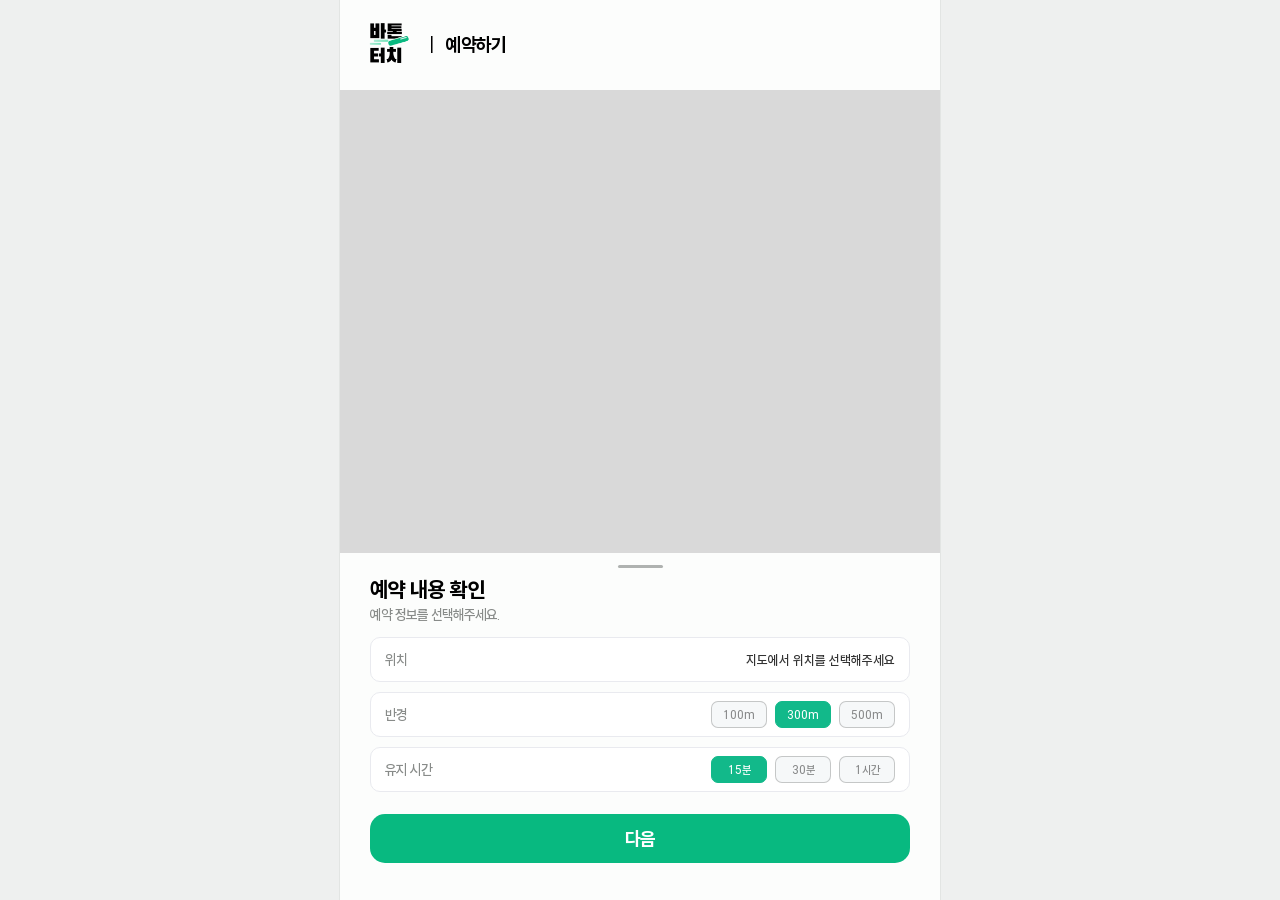
<file: frontend/reservation_confirm.html>
<!doctype html>
<html lang="ko">

<head>
  <meta charset="utf-8">

  <meta
    name="viewport"
    content="width=device-width, initial-scale=1, viewport-fit=cover"
  >

  <title>바톤터치 - 예약하기</title>

  <link rel="stylesheet" href="reservation_flow.css">

  <!-- 카카오 지도 -->
  <script
    src="//dapi.kakao.com/v2/maps/sdk.js?appkey=af218617e0c33cd4ec2576f87ba3288f&libraries=services"
  ></script>
</head>


<body data-page="confirm">

<main class="app reservation-confirm-page">

  <!-- 상단 -->
  <header>

    <a class="brand" href="main.html" aria-label="메인 화면으로 이동">
  <img
    src="img/logo.png"
    alt="바톤터치"
  >
</a>

    <span class="divider">|</span>

    <h1>예약하기</h1>

  </header>


  <!-- 지도 -->
  <section
    id="reservation-map"
    class="reservation-map"
    aria-label="예약 위치 선택 지도"
  ></section>


  <!-- 예약 설정 -->
  <section class="reservation-sheet">

    <div class="handle"></div>

    <h2>예약 내용 확인</h2>

    <p class="reservation-guide">
      예약 정보를 선택해주세요.
    </p>


    <!-- 선택 위치 -->
    <div class="reservation-option-row">

      <span class="option-label">
        위치
      </span>

      <span
        id="selected-address"
        class="option-value address"
      >
        지도에서 위치를 선택해주세요
      </span>

    </div>


    <!-- 반경 -->
    <div class="reservation-option-row">

      <span class="option-label">
        반경
      </span>

      <div
        class="option-buttons"
        id="radius-options"
      >

        <button
          type="button"
          class="option-button"
          data-radius="100"
        >
          100m
        </button>

        <button
          type="button"
          class="option-button selected"
          data-radius="300"
        >
          300m
        </button>

        <button
          type="button"
          class="option-button"
          data-radius="500"
        >
          500m
        </button>

      </div>

    </div>


    <!-- 유지시간 -->
    <div class="reservation-option-row">

      <span class="option-label">
        유지 시간
      </span>

      <div
        class="option-buttons"
        id="duration-options"
      >

        <button
          type="button"
          class="option-button selected"
          data-duration="15"
        >
          15분
        </button>

        <button
          type="button"
          class="option-button"
          data-duration="30"
        >
          30분
        </button>

        <button
          type="button"
          class="option-button"
          data-duration="60"
        >
          1시간
        </button>

      </div>

    </div>


    <!-- 다음 -->
    <button
      type="button"
      class="reservation-next-button"
      id="reservation-next"
    >
      다음
    </button>

  </section>

</main>


<script src="reservation_map.js"></script>

</body>
</html>
</file>
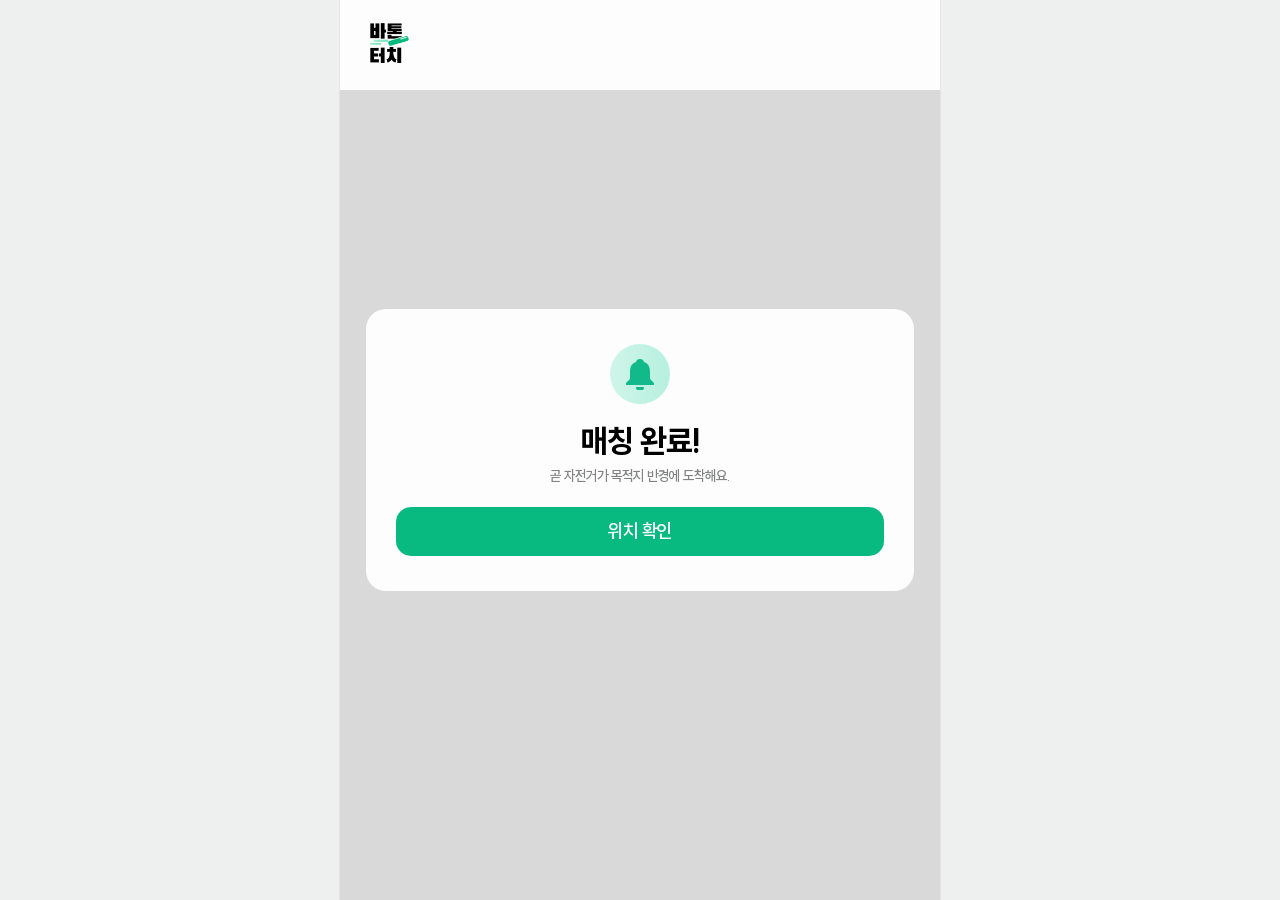
<file: frontend/reservation_matched.html>
<!doctype html>
<html lang="ko">

<head>
  <meta charset="utf-8">

  <meta
    name="viewport"
    content="width=device-width, initial-scale=1, viewport-fit=cover"
  >

  <title>매칭 완료 | 바톤터치</title>

  <link
    rel="stylesheet"
    href="reservation_flow.css"
  >

  <script
    src="reservation_flow.js"
    defer
  ></script>
</head>


<body data-page="matched">

  <div class="app">

    <header class="header">

      <a
        class="brand"
        href="main.html"
        aria-label="바톤터치 홈"
      >
        <img
          src="img/logo.png"
          width="70"
          height="70"
          alt="바톤터치"
        >
      </a>

    </header>


    <main class="overlay-screen matched-screen">

      <section
        class="modal matched"
        id="matched-panel"
        aria-labelledby="matched-title"
      >

        <span class="badge">

          <svg
            class="icon icon-bell"
            viewBox="0 0 32 32"
            fill="none"
            stroke="currentColor"
            stroke-width="2"
            stroke-linecap="round"
            stroke-linejoin="round"
            aria-hidden="true"
          >
            <path
              fill="currentColor"
              stroke="none"
              d="M16 1a4 4 0 0 0-4 3C7 6 6 9 6 15v6l-4 4v2h28v-2l-4-4v-6c0-6-1-9-6-11a4 4 0 0 0-4-3Zm-4 28a4 4 0 0 0 8 0Z"
            />
          </svg>

        </span>


        <h2 id="matched-title">
          매칭 완료!
        </h2>


        <p
          class="subtitle"
          id="matched-message"
        >
          곧 자전거가 목적지 반경에 도착해요.
        </p>


        <button
          class="primary"
          id="view-location"
          type="button"
        >
          위치 확인
        </button>

      </section>


      <section
        class="location-preview"
        id="location-preview"
        hidden
      >

        <h2>
          자전거 위치
        </h2>

        <p>
          매칭된 자전거가 반납 구역으로 이동 중입니다.
        </p>

        <button
          class="primary"
          id="close-location"
          type="button"
        >
          돌아가기
        </button>

      </section>

    </main>

  </div>


  <p
    class="toast"
    id="status"
    role="status"
    hidden
  ></p>

</body>

</html>
</file>
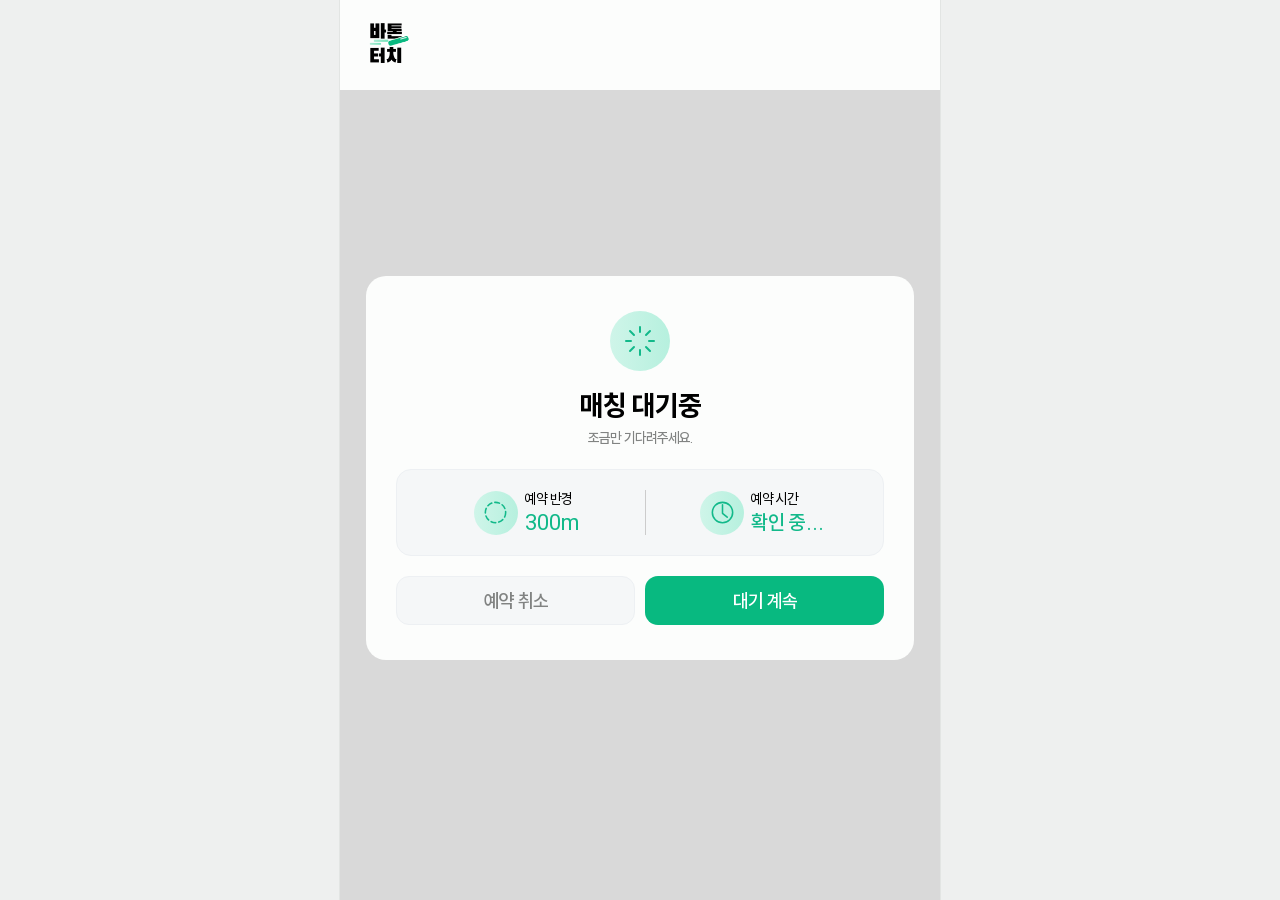
<file: frontend/reservation_waiting.html>
<!doctype html>
<html lang="ko">

<head>
  <meta charset="utf-8">

  <meta
    name="viewport"
    content="width=device-width, initial-scale=1, viewport-fit=cover"
  >

  <title>매칭 대기중 | 바톤터치</title>

  <link
    rel="stylesheet"
    href="reservation_flow.css"
  >

  <script
    src="reservation_flow.js"
    defer
  ></script>
</head>


<body data-page="waiting">

  <div class="app">

    <header class="header">

      <a
        class="brand"
        href="main.html"
        aria-label="바톤터치 홈"
      >
        <img
          src="img/logo.png"
          width="70"
          height="70"
          alt="바톤터치"
        >
      </a>

    </header>


    <main class="overlay-screen">

      <section
        class="modal waiting"
        id="reservation-status-panel"
        aria-labelledby="waiting-title"
      >

        <span class="badge">

          <svg
            class="icon icon-spinner"
            viewBox="0 0 32 32"
            fill="none"
            stroke="currentColor"
            stroke-width="2"
            stroke-linecap="round"
            stroke-linejoin="round"
            aria-hidden="true"
          >
            <path
              d="M16 2v5m0 18v5M2 16h5m18 0h5M6 6l4 4m12 12 4 4M6 26l4-4M22 10l4-4"
            />
          </svg>

        </span>


        <h2 id="waiting-title">
          매칭 대기중
        </h2>


        <p class="subtitle">
          조금만 기다려주세요.
        </p>


        <div class="waiting-stats">

          <div>

            <span class="badge">

              <svg
                class="icon icon-radius"
                viewBox="0 0 32 32"
                fill="none"
                stroke="currentColor"
                stroke-width="2"
                stroke-linecap="round"
                stroke-linejoin="round"
                aria-hidden="true"
              >
                <circle
                  cx="16"
                  cy="16"
                  r="13"
                  stroke-dasharray="6 4"
                />
              </svg>

            </span>

            <p>
              예약 반경

              <strong data-field="radius">
                확인 중...
              </strong>
            </p>

          </div>


          <div>

            <span class="badge">

              <svg
                class="icon icon-clock"
                viewBox="0 0 32 32"
                fill="none"
                stroke="currentColor"
                stroke-width="2"
                stroke-linecap="round"
                stroke-linejoin="round"
                aria-hidden="true"
              >
                <circle
                  cx="16"
                  cy="16"
                  r="13"
                />

                <path
                  d="M16 6v11l6 5"
                />
              </svg>

            </span>

            <p>
              예약 시간

              <strong id="reservation-time">
                확인 중...
              </strong>
            </p>

          </div>

        </div>


        <div class="actions">

          <a
            class="secondary"
            id="cancel-link"
            href="reservation_confirm.html"
          >
            예약 취소
          </a>


          <button
            class="primary"
            id="continue-waiting"
            type="button"
          >
            대기 계속
          </button>

        </div>

      </section>

    </main>

  </div>


  <p
    class="toast"
    id="status"
    role="status"
    hidden
  ></p>

</body>

</html>
</file>
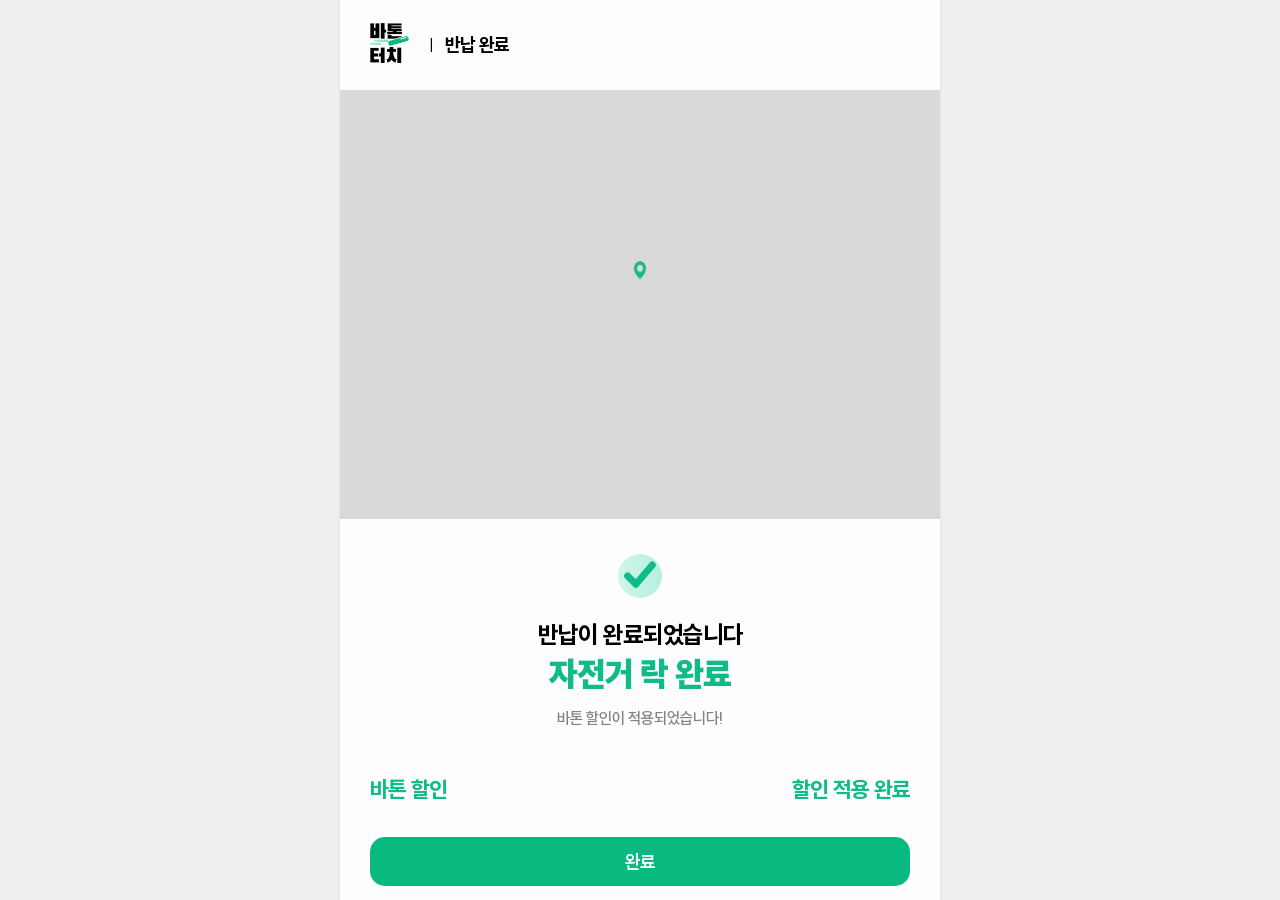
<file: frontend/return_complete.html>
<!doctype html>
<html lang="ko">

<head>
  <meta charset="utf-8">

  <meta
    name="viewport"
    content="width=device-width, initial-scale=1, viewport-fit=cover"
  >

  <title>반납 완료 | 바톤터치</title>

  <link
    rel="stylesheet"
    href="return_flow.css"
  >

  <script
    src="return_flow.js"
    defer
  ></script>
</head>


<body data-page="complete">

  <div class="app">

    <header class="header">

      <a
        class="brand"
        href="main.html"
        aria-label="바톤터치 홈"
      >
        <img
          src="img/logo.png"
          alt="바톤터치"
        >
      </a>

      <span
        class="header-divider"
        aria-hidden="true"
      >
        |
      </span>

      <h1>
        반납 완료
      </h1>

    </header>


    <main class="screen">

      <div
        class="map"
        role="img"
        aria-label="반납 완료 영역"
      >

        <img
          class="map-pin"
          src="img/location pick.png"
          alt=""
        >

      </div>


      <section class="sheet completion">

        <span class="badge badge-large">

          <svg
            class="check-icon"
            viewBox="0 0 32 32"
            fill="none"
            aria-hidden="true"
          >
            <path
              d="M7 16L13 22L25 8"
              stroke="currentColor"
              stroke-width="5"
              stroke-linecap="round"
              stroke-linejoin="round"
            />
          </svg>

        </span>


        <h2>
          반납이 완료되었습니다

          <strong>
            자전거 락 완료
          </strong>
        </h2>


        <p class="subtitle">
          바톤 할인이 적용되었습니다!
        </p>


        <div class="discount">

          <strong>
            바톤 할인
          </strong>

          <strong id="discount-amount">
            확인 중...
          </strong>

        </div>


        <a
          class="primary"
          href="main.html"
        >
          완료
        </a>

      </section>

    </main>

  </div>

</body>

</html>
</file>
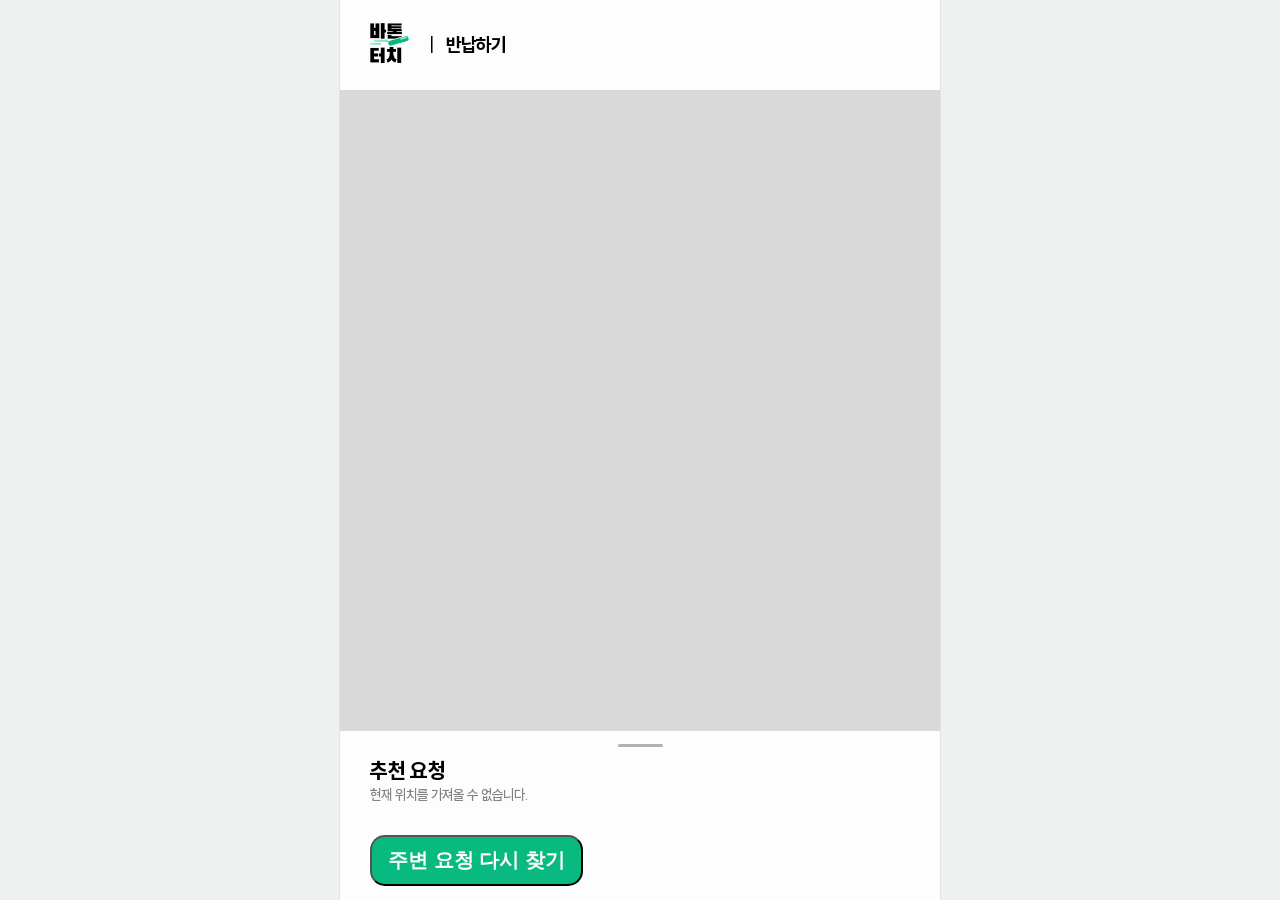
<file: frontend/return_confirm.html>
<!doctype html>
<html lang="ko">
  <head>
    <meta charset="utf-8">
    <meta
      name="viewport"
      content="width=device-width, initial-scale=1, viewport-fit=cover"
    >
    <title>반납하기 | 바톤터치</title>

    <link rel="stylesheet" href="return_flow.css">
    <script src="return_flow.js" defer></script>
  </head>

  <body data-page="confirm">
    <div class="app">
      <header>
        <a
          class="brand"
          href="main.html"
          aria-label="메인 화면으로 이동"
        >
          <img
            src="img/logo.png"
            alt="바톤터치"
            width="70"
            height="70"
          >
        </a>

        <span class="divider" aria-hidden="true">|</span>
        <h1>반납하기</h1>
      </header>

      <main class="confirm-screen">
        <section
          class="confirmation"
          aria-labelledby="confirm-title"
        >
          <span class="badge large">
            <svg
              class="icon"
              viewBox="0 0 32 32"
              fill="none"
              stroke="currentColor"
              stroke-width="2"
              stroke-linecap="round"
              stroke-linejoin="round"
              aria-hidden="true"
            >
              <path d="m7 16 6 6L25 8" stroke-width="5" />
            </svg>
          </span>

          <h2 id="confirm-title">이 요청으로 반납할까요?</h2>
          <p class="subtitle">
            아래 정보를 확인하고 진행해주세요.
          </p>

          <dl class="details">
            <div>
              <dt>
                <svg
                  class="icon"
                  viewBox="0 0 32 32"
                  fill="none"
                  stroke="currentColor"
                  stroke-width="2"
                  stroke-linecap="round"
                  stroke-linejoin="round"
                  aria-hidden="true"
                >
                  <path d="M4 4h10l15 15-10 10L4 14Z" />
                  <circle cx="10" cy="10" r="2" />
                </svg>

                추가 할인
              </dt>

              <dd data-value="reward"></dd>
            </div>

            <div>
              <dt>
                <svg
                  class="icon"
                  viewBox="0 0 32 32"
                  fill="none"
                  stroke="currentColor"
                  stroke-width="2"
                  stroke-linecap="round"
                  stroke-linejoin="round"
                  aria-hidden="true"
                >
                  <circle
                    cx="16"
                    cy="16"
                    r="13"
                    stroke-dasharray="6 4"
                  />
                </svg>

                반경
              </dt>

              <dd data-value="radius"></dd>
            </div>

            <div>
              <dt>
                <svg
                  class="icon"
                  viewBox="0 0 32 32"
                  fill="none"
                  stroke="currentColor"
                  stroke-width="2"
                  stroke-linecap="round"
                  stroke-linejoin="round"
                  aria-hidden="true"
                >
                  <circle cx="16" cy="16" r="13" />
                  <path d="M16 7v10l6 6" />
                </svg>

                예상 추가 시간
              </dt>

              <dd data-value="time"></dd>
            </div>
          </dl>

          <div class="actions">
            <a class="secondary" href="return_recommend.html">
              취소
            </a>

            <button
              class="primary"
              id="confirm-link"
              type="button"
            >
              확인
            </button>
          </div>
        </section>
      </main>
    </div>
  </body>
</html>
</file>
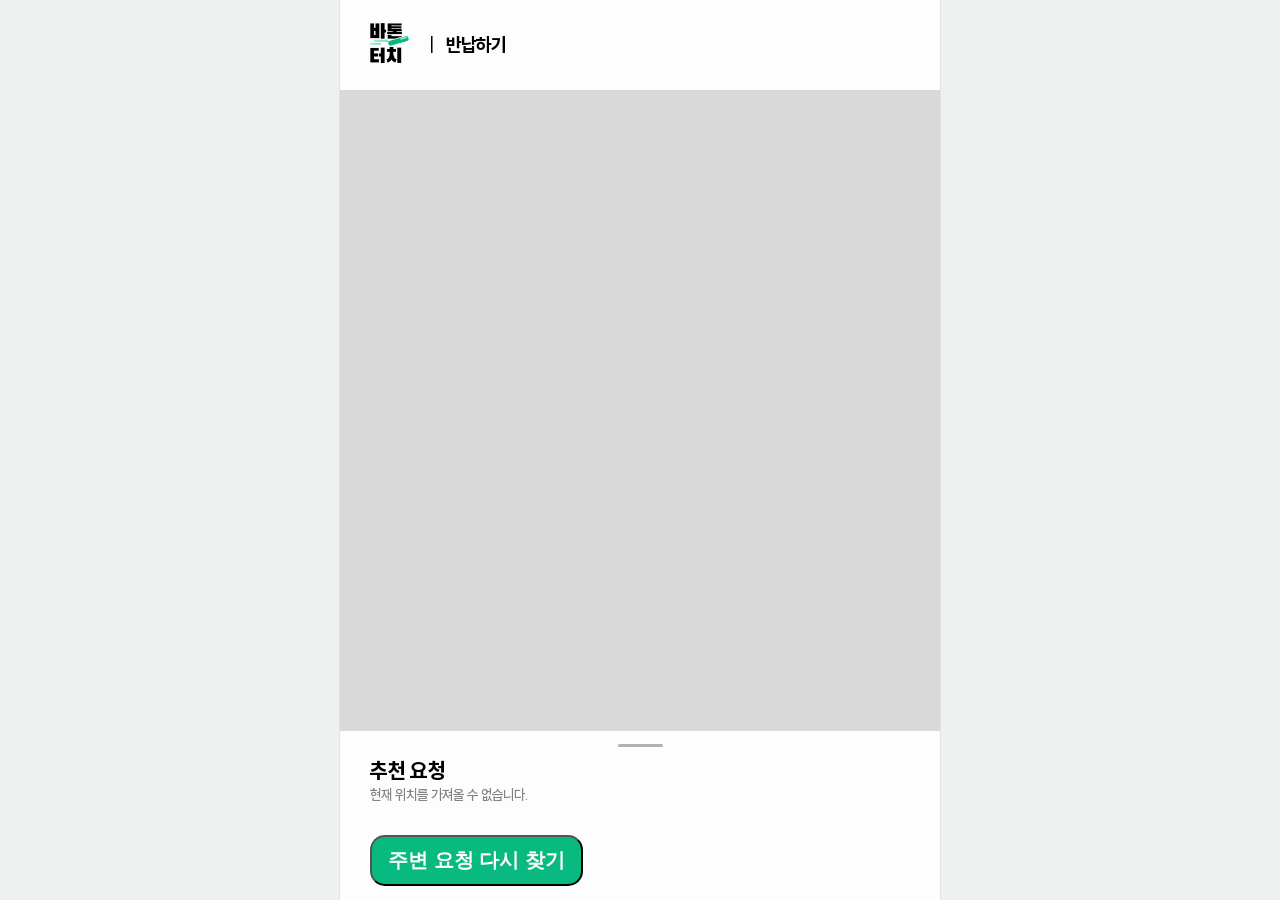
<file: frontend/return_recommend.html>
<!doctype html>
<html lang="ko">

<head>
  <meta charset="utf-8">

  <meta
    name="viewport"
    content="width=device-width, initial-scale=1, viewport-fit=cover"
  >

  <title>
    반납하기 | 바톤터치
  </title>

  <link
    rel="stylesheet"
    href="return_flow.css"
  >

  <!-- 카카오 지도 -->
  <script
    src="//dapi.kakao.com/v2/maps/sdk.js?appkey=af218617e0c33cd4ec2576f87ba3288f&libraries=services"
  ></script>

  <script
    src="return_flow.js"
    defer
  ></script>
</head>


<body data-page="recommend">

<div class="app">

  <header>

    <a
      class="brand"
      href="main.html"
      aria-label="바톤터치 홈"
    >
      <img
        src="img/logo.png"
        alt="바톤터치"
        width="70"
        height="70"
      >
    </a>

    <span
      class="divider"
      aria-hidden="true"
    >
      |
    </span>

    <h1>
      반납하기
    </h1>

  </header>


  <main
    class="screen recommend-screen"
  >

    <!-- 실제 지도 -->
    <div
      class="map"
      id="return-map"
      aria-label="현재 위치와 추천 반납 위치 지도"
    ></div>


    <section
      class="sheet recommendations"
    >

      <div
        class="handle"
        aria-hidden="true"
      ></div>


      <h2>
        추천 요청
      </h2>

      <p
        class="subtitle"
        id="recommend-status"
      >
        현재 위치를 확인하고 있어요.
      </p>


      <!-- JS가 실제 예약을 여기에 생성 -->
      <div
        class="choices"
        id="recommendation-list"
      >
      </div>


      <button
        class="primary"
        id="refresh-recommendations"
        type="button"
      >
        주변 요청 다시 찾기
      </button>

    </section>

  </main>

</div>

</body>

</html>
</file>
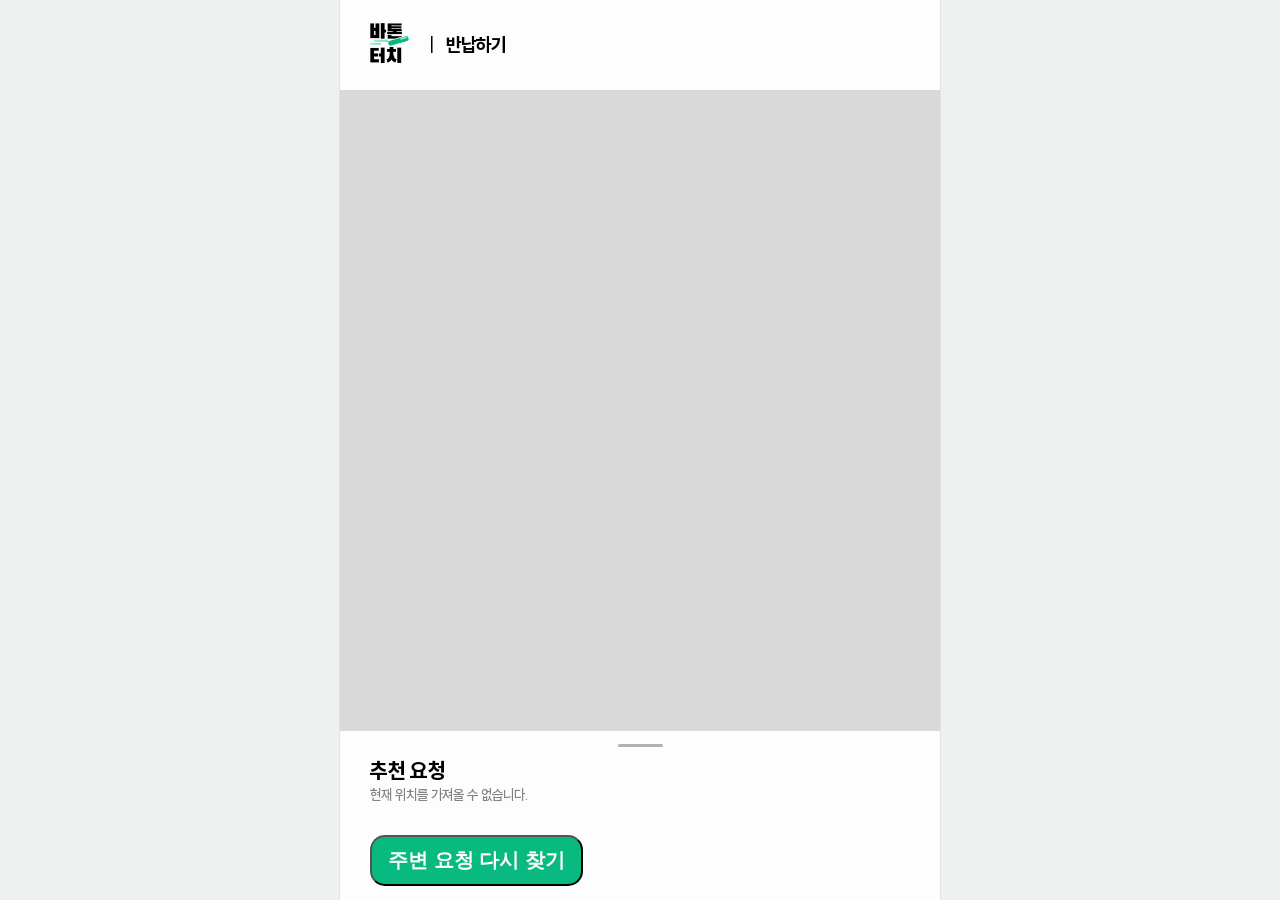
<file: frontend/return_route.html>
<!doctype html>
<html lang="ko">

<head>
  <meta charset="utf-8">

  <meta
    name="viewport"
    content="width=device-width, initial-scale=1, viewport-fit=cover"
  >

  <title>반납 경로 | 바톤터치</title>

  <link
    rel="stylesheet"
    href="return_flow.css"
  >

  <!-- 카카오 지도 SDK -->
  <script
    src="//dapi.kakao.com/v2/maps/sdk.js?appkey=af218617e0c33cd4ec2576f87ba3288f&libraries=services"
  ></script>

  <script
    src="return_flow.js"
    defer
  ></script>
</head>


<body data-page="route">

  <div class="app">

    <header>

      <a
        class="brand"
        href="main.html"
        aria-label="바톤터치 홈"
      >
        <img
          src="img/logo.png"
          alt="바톤터치"
          width="70"
          height="70"
        >
      </a>

      <span
        class="divider"
        aria-hidden="true"
      >
        |
      </span>

      <h1>
        반납 경로
      </h1>

    </header>


    <main class="screen route-screen">

      <!-- 실제 카카오 지도 -->
      <div
        class="map"
        id="route-map"
        aria-label="반납 경로 지도 표시 영역"
      ></div>


      <section
        class="sheet route-sheet"
        aria-label="반납 경로 안내"
      >

        <div
          class="handle"
          aria-hidden="true"
        ></div>


        <div class="route-stats">

          <!-- 반납 가능 영역까지 남은 거리 -->
          <div>

            <span class="badge">

              <svg
                class="icon"
                viewBox="0 0 32 32"
                fill="none"
                stroke="currentColor"
                stroke-width="2"
                stroke-linecap="round"
                stroke-linejoin="round"
                aria-hidden="true"
              >
                <circle
                  cx="16"
                  cy="16"
                  r="13"
                  stroke-dasharray="6 4"
                />
              </svg>

            </span>


            <p>

              반경까지

              <strong
                id="distance-to-boundary"
              >
                확인 중...
              </strong>

            </p>

          </div>


          <!-- 예상 이동 시간 -->
          <div>

            <span class="badge">

              <svg
                class="icon"
                viewBox="0 0 32 32"
                fill="none"
                stroke="currentColor"
                stroke-width="2"
                stroke-linecap="round"
                stroke-linejoin="round"
                aria-hidden="true"
              >
                <circle
                  cx="16"
                  cy="16"
                  r="13"
                />

                <path
                  d="M16 7v10l6 6"
                />
              </svg>

            </span>


            <p>

              예상 시간

              <strong
                id="route-time"
              >
                확인 중...
              </strong>

            </p>

          </div>

        </div>


        <!-- 현재 상태 안내 -->
        <p
          id="location-status"
          class="subtitle"
        >
          현재 위치를 확인하고 있어요.
        </p>


        <!-- 반납 버튼 -->
        <button
          class="primary"
          id="return-button"
          type="button"
          disabled
        >
          반납 구역에 도착하면 활성화됩니다
        </button>

      </section>

    </main>

  </div>

</body>

</html>
</file>
<file: frontend/reservation_flow.css>
@font-face {
  font-family: Freesentation;
  src: url("fonts/Freesentation-4Regular.ttf") format("truetype");
  font-weight: 400;
  font-display: swap;
}

@font-face {
  font-family: Freesentation;
  src: url("fonts/Freesentation-5Medium.ttf") format("truetype");
  font-weight: 500;
  font-display: swap;
}

@font-face {
  font-family: Freesentation;
  src: url("fonts/Freesentation-7Bold.ttf") format("truetype");
  font-weight: 700;
  font-display: swap;
}

:root {
  font-family: Freesentation, sans-serif;
  color: #000;
  background: #fcfdfc;
  --paper: #fcfdfc;
  --green: #12b98a;
  --button: #08b980;
  --muted: #888b89;
  --border: #e9eaef;
}

* {
  box-sizing: border-box;
}

body, h1, h2, p, dl, dd, fieldset {
  margin: 0;
}

button, input {
  font: inherit;
}

button, a, label {
  -webkit-tap-highlight-color: transparent;
}

button {
  cursor: pointer;
}

a {
  color: inherit;
  text-decoration: none;
}

button:focus-visible, a:focus-visible, input:focus-visible {
  outline: 3px solid #006d51;
  outline-offset: 3px;
}

[hidden] {
  display: none !important;
}

.app {
  width: 100%;
  max-width: 600px;
  min-height: 100svh;
  margin-inline: auto;
  display: flex;
  flex-direction: column;
}

.header {
  height: 90px;
  flex-shrink: 0;
  display: flex;
  align-items: center;
  padding: 0 20px;
  gap: 12px;
}

.brand {
  width: 58px;
  height: 70px;
  display: flex;
  align-items: center;
  justify-content: center;
  flex-shrink: 0;
}

.brand img {
  width: 70px;
  height: 70px;
  object-fit: contain;
}

.divider {
  font-size: 20px;
  margin-left: -1px;
}

h1 {
  font-size: 20px;
  line-height: 1.2;
  font-weight: 700;
}

.screen {
  flex: 1;
  min-height: calc(100svh - 90px);
  display: flex;
  flex-direction: column;
}

.map {
  flex: 1;
  min-height: 160px;
  background: #d9d9d9;
}

.sheet {
  padding: 13px 30px max(14px, env(safe-area-inset-bottom));
}

.handle {
  width: 45px;
  height: 3px;
  border-radius: 4px;
  background: #afb2b0;
  margin: 0 auto 10px;
}

.sheet h2 {
  font-size: 23px;
  line-height: 28px;
}

.subtitle {
  color: #818382;
  font-size: 15px;
  line-height: 1.2;
  font-weight: 500;
}

.sheet .subtitle {
  margin-top: 1px;
  margin-bottom: 14px;
}

.setting {
  min-height: 45px;
  border: 1px solid var(--border);
  border-radius: 10px;
  display: flex;
  align-items: center;
  gap: 10px;
  padding: 9px 15px;
  background: #fff;
  color: var(--muted);
  margin-bottom: 10px;
  min-width: 0;
}

.icon {
  width: 20px;
  height: 20px;
  flex-shrink: 0;
  color: #818382;
}

.location input {
  width: 100%;
  border: 0;
  background: transparent;
  color: #555;
  font-size: 16px;
  min-width: 0;
}

.location input::placeholder {
  color: var(--muted);
  opacity: 1;
}

.setting-label {
  display: flex;
  align-items: center;
  gap: 9px;
  font-size: 16px;
  white-space: nowrap;
}

.options {
  display: flex;
  flex: 1;
  justify-content: flex-end;
  gap: 9px;
}

.options label {
  position: relative;
  cursor: pointer;
}

.options input {
  position: absolute;
  opacity: 0;
  width: 100%;
  height: 100%;
  margin: 0;
}

.options span {
  display: flex;
  align-items: center;
  justify-content: center;
  min-width: 56px;
  min-height: 24px;
  border: 1px solid #ccc;
  border-radius: 8px;
  background: #f5f7f8;
  font-size: 14px;
  padding: 2px 8px;
}

.options input:checked + span {
  background: var(--green);
  color: #fff;
}

.options input:focus-visible + span {
  outline: 3px solid #006d51;
  outline-offset: 2px;
}

.primary, .secondary {
  display: flex;
  align-items: center;
  justify-content: center;
  min-height: 49px;
  border-radius: 15px;
  border: 0;
  font-size: 20px;
  font-weight: 500;
  padding: 10px;
  text-align: center;
}

.primary {
  background: var(--button);
  color: #fff;
}

.primary:hover {
  background: #069f6e;
}

.secondary {
  background: #f5f7f8;
  border: 1px solid #edf0f3;
  color: #818382;
}

.next {
  width: 100%;
  margin-top: 22px;
}

.payment {
  padding: 12px 30px 35px;
}

.back {
  display: inline-block;
  color: #818382;
  font-size: 16px;
  margin-left: 4px;
}

.payment-content {
  margin-top: 47px;
}

.panel {
  margin-inline: 21px;
  border: 1px solid #ccc;
  border-radius: 10px;
  background: #fff;
}

.summary {
  padding: 4px 17px;
}

.summary > div {
  min-height: 42px;
  display: flex;
  align-items: center;
  justify-content: space-between;
  gap: 10px;
}

.summary > div + div {
  border-top: 1px solid #b5b5b5;
}

.summary dt {
  display: flex;
  align-items: center;
  gap: 8px;
  color: var(--muted);
  font-size: 16px;
  white-space: nowrap;
}

.summary dd {
  color: var(--muted);
  font-size: 16px;
  text-align: right;
  overflow-wrap: anywhere;
}

.method {
  padding: 15px 14px;
  margin-top: 21px;
}

.panel-title {
  display: flex;
  align-items: center;
  justify-content: space-between;
  gap: 10px;
  padding-inline: 5px;
}

.panel-title h2 {
  font-size: 17px;
  line-height: 1.2;
}

.text-button {
  border: 0;
  background: transparent;
  padding: 0;
  color: var(--muted);
  font-size: 15px;
}

.payment-method {
  margin-top: 17px;
  min-height: 50px;
  border: 1px solid #ccc;
  border-radius: 10px;
  background: #f5f7f8;
  display: flex;
  align-items: center;
  gap: 15px;
  color: var(--muted);
  font-size: 17px;
  padding: 12px 19px;
}

.total {
  margin-top: 21px;
  padding: 14px;
}

.price {
  color: var(--green);
  font-size: 23px;
  font-weight: 500;
}

.consents {
  background: #f5f7f8;
  border: 1px solid #ccc;
  border-radius: 10px;
  padding: 10px 20px;
  margin-top: 14px;
  display: grid;
  gap: 6px;
}

.consent {
  display: flex;
  align-items: center;
  gap: 15px;
  color: var(--muted);
  font-size: 10px;
  line-height: 1.4;
  cursor: pointer;
}

.consent input {
  width: 17px;
  height: 17px;
  accent-color: var(--green);
  flex-shrink: 0;
  margin: 0;
}

.pay {
  width: 100%;
  margin-top: 26px;
}

.overlay-screen {
  flex: 1;
  min-height: calc(100svh - 90px);
  display: flex;
  align-items: center;
  justify-content: center;
  padding: 24px 26px;
  background: #d9d9d9;
}

.modal {
  background: var(--paper);
  width: 100%;
  border-radius: 20px;
  text-align: center;
  padding: 35px 30px;
}

.waiting {
  transform: translateY(-27px);
}

.badge {
  display: inline-flex;
  align-items: center;
  justify-content: center;
  width: 60px;
  height: 60px;
  background: linear-gradient(90deg, #cff5e9, #b6f0de);
  color: var(--green);
  border-radius: 50%;
  flex-shrink: 0;
}

.badge .icon {
  color: inherit;
  width: 32px;
  height: 32px;
}

.modal h2 {
  margin-top: 17px;
  font-size: 30px;
  line-height: 1.2;
  font-weight: 700;
}

.modal .subtitle {
  margin-top: 5px;
}

.waiting-stats {
  display: grid;
  grid-template-columns: 1fr 1fr;
  border: 1px solid #edf0f3;
  background: #f5f7f8;
  border-radius: 15px;
  margin: 22px 0 20px;
  padding: 20px 15px;
}

.waiting-stats > div {
  display: flex;
  align-items: center;
  gap: 7px;
  justify-content: center;
}

.waiting-stats > div + div {
  border-left: 1px solid #ccc;
  margin-left: 5px;
  padding-left: 10px;
}

.waiting-stats .badge {
  width: 44px;
  height: 44px;
}

.waiting-stats .icon {
  width: 25px;
  height: 25px;
}

.waiting-stats p {
  font-size: 15px;
  text-align: left;
  white-space: nowrap;
}

.waiting-stats strong {
  display: block;
  font-size: 22px;
  color: var(--green);
  margin-top: 2px;
  font-weight: 500;
}

.actions {
  display: grid;
  grid-template-columns: 1fr 1fr;
  gap: 10px;
}

.actions > * {
  border-radius: 13px;
}

.matched {
  transform: translateY(-45px);
}

.matched h2 {
  font-size: 34px;
  margin-top: 17px;
}

.matched .primary {
  width: 100%;
  margin-top: 22px;
}

.location-preview {
  width: 100%;
  background: var(--paper);
  padding: 25px;
  border-radius: 20px;
}

.location-preview p {
  margin: 15px 0;
  color: #666;
  line-height: 1.5;
}

.location-preview button {
  width: 100%;
}

.toast {
  position: fixed;
  bottom: 20px;
  left: 50%;
  transform: translateX(-50%);
  width: min(90%, 380px);
  border-radius: 12px;
  padding: 14px 18px;
  background: #183d31;
  color: #fff;
  z-index: 10;
  line-height: 1.5;
}

dialog {
  border: 0;
  border-radius: 16px;
  max-width: 360px;
  width: calc(100% - 32px);
  padding: 24px;
  color: #222;
}

dialog::backdrop {
  background: #0006;
}

dialog p {
  margin: 16px 0 24px;
  line-height: 1.5;
}

.sr-only {
  position: absolute;
  width: 1px;
  height: 1px;
  padding: 0;
  margin: -1px;
  overflow: hidden;
  clip-path: inset(50%);
  white-space: nowrap;
  border: 0;
}

@media (min-width: 601px) {
  body {
    background: #eef0ef;
  }
  .app {
    background: var(--paper);
    box-shadow: 0 0 0 1px #e2e5e3;
  }
}

@media (max-width: 380px) {
  .sheet, .payment {
    padding-left: 20px;
    padding-right: 20px;
  }
  .setting {
    padding-inline: 10px;
    gap: 7px;
  }
  .setting-label {
    gap: 6px;
    font-size: 15px;
  }
  .options {
    gap: 5px;
  }
  .options span {
    min-width: 45px;
    padding-inline: 5px;
  }
  .panel {
    margin-inline: 5px;
  }
  .overlay-screen {
    padding-inline: 16px;
  }
  .modal {
    padding: 30px 18px;
  }
  .waiting-stats {
    padding-inline: 10px;
  }
  .waiting-stats .badge {
    width: 36px;
    height: 36px;
  }
  .waiting-stats p {
    font-size: 14px;
  }
  .waiting-stats strong {
    font-size: 20px;
  }
  .consents {
    padding-inline: 12px;
  }
  .consent {
    font-size: 11px;
    gap: 10px;
  }
}

@media (max-height: 650px) {
  .waiting, .matched {
    transform: none;
  }
}

@media (prefers-reduced-motion: no-preference) {
  .icon-spinner {
    animation: rotate 3s linear infinite;
  }
}

@keyframes rotate {
  to {
    transform: rotate(360deg);
  }
}

@media (max-width: 340px) {
  .waiting-stats > div {
    flex-direction: column;
  }

  .waiting-stats p {
    text-align: center;
  }

  .setting {
    flex-wrap: wrap;
  }

  .options {
    min-width: 170px;
  }
}


/* =========================================
   예약 위치 선택 화면
   ========================================= */

.reservation-confirm-page {
  background: var(--paper);
}


/* 지도 */

.reservation-map {
  width: 100%;
  height: 463px;
  flex-shrink: 0;

  background: #d9d9d9;
}


/* 하단 예약 설정 */

.reservation-sheet {
  position: relative;

  background: var(--paper);

  padding:
    12px
    30px
    max(14px, env(safe-area-inset-bottom));
}


.reservation-sheet .handle {
  margin-bottom: 8px;
}


.reservation-sheet h2 {
  font-size: 23px;
  font-weight: 700;
  line-height: 28px;
}


.reservation-guide {
  margin-top: 2px;
  margin-bottom: 14px;

  font-size: 15px;
  font-weight: 500;

  color: var(--muted);
}


/* 설정 한 줄 */

.reservation-option-row {
  min-height: 45px;

  display: flex;
  align-items: center;
  justify-content: space-between;

  gap: 10px;

  padding: 8px 14px;

  background: #ffffff;

  border:
    1px solid
    var(--border);

  border-radius: 10px;

  margin-bottom: 10px;
}


.option-label {
  flex-shrink: 0;

  font-size: 15px;
  font-weight: 500;

  color: var(--muted);
}


.option-value {
  min-width: 0;

  font-size: 14px;
  font-weight: 500;

  color: #333;

  text-align: right;
}


.option-value.address {
  overflow: hidden;

  white-space: nowrap;

  text-overflow: ellipsis;
}


/* 100 / 300 / 500 */

.option-buttons {
  display: flex;
  align-items: center;

  gap: 8px;
}


.option-button {
  width: 56px;
  height: 27px;

  border-radius: 7px;

  border:
    1px solid
    rgba(0, 0, 0, 0.2);

  background: #f6f8f9;

  color: rgba(0, 0, 0, 0.45);

  font-family: inherit;

  font-size: 12px;
  font-weight: 500;

  cursor: pointer;
}


.option-button.selected {
  background: var(--green);

  color: #ffffff;

  border-color: var(--green);
}


/* 다음 버튼 */

.reservation-next-button {
  width: 100%;
  min-height: 49px;

  margin-top: 12px;

  border: 0;
  border-radius: 15px;

  background: var(--button);

  color: #ffffff;

  font-family: inherit;

  font-size: 20px;
  font-weight: 600;

  cursor: pointer;
}


.reservation-next-button:hover {
  background: #069f6e;
}


/* 작은 휴대폰 */

@media (max-width: 370px) {

  .reservation-map {
    height: 420px;
  }


  .reservation-sheet {
    padding-left: 20px;
    padding-right: 20px;
  }


  .option-buttons {
    gap: 5px;
  }


  .option-button {
    width: 52px;
  }

}


/* =========================
   예약 페이지 상단 헤더
   ========================= */

.reservation-confirm-page header {
  width: 100%;
  height: 90px;

  display: flex;
  align-items: center;

  padding: 0 20px;
  gap: 12px;

  flex-shrink: 0;

  background: var(--paper);
}


/* 로고 영역 */
.reservation-confirm-page .brand {
  width: 58px;
  height: 70px;

  display: flex;
  align-items: center;
  justify-content: center;

  flex-shrink: 0;
}


/* 로고 이미지 */
.reservation-confirm-page .brand img {
  width: 70px;
  height: 70px;

  object-fit: contain;
}


/* | 구분선 */
.reservation-confirm-page .divider {
  font-size: 20px;
  font-weight: 400;

  margin-left: -1px;
}


/* 예약하기 글자 */
.reservation-confirm-page h1 {
  margin: 0;

  font-size: 20px;
  font-weight: 700;

  line-height: 1.2;

  white-space: nowrap;
}

/* 로그아웃 버튼용 Freesentation 5 */
@font-face {
  font-family: "Freesentation-5Medium";
  src: url("./fonts/Freesentation-5Medium.ttf") format("truetype");
  font-weight: 500;
  font-style: normal;
  font-display: swap;
}

/* 메인 화면 로그아웃 버튼 */
.home .home-logout {
  align-self: center;
  flex-shrink: 0;

  width: 118px;
  max-width: 100%;
  min-height: 50px;
  margin-top: clamp(32px, 6vw, 54px);
  padding: 10px 16px;

  border: 1px solid #c5ccca;
  border-radius: 16px;
  background: #fcfdfc;
  color: #000;

  font-family: "Freesentation-5Medium", Helvetica, sans-serif;
  font-size: 20px;
  font-weight: 500;
  line-height: 1.4;

  cursor: pointer;
}

.home .home-logout:hover {
  background: #edf7f3;
}

.home .home-logout:focus-visible {
  outline: 3px solid #087b58;
  outline-offset: 4px;
}
</file>
<file: frontend/return_flow.css>
@font-face {
  font-family: Freesentation;
  src: url("fonts/Freesentation-4Regular.ttf") format("truetype");
  font-weight: 400;
  font-display: swap;
}

@font-face {
  font-family: Freesentation;
  src: url("fonts/Freesentation-5Medium.ttf") format("truetype");
  font-weight: 500;
  font-display: swap;
}

@font-face {
  font-family: Freesentation;
  src: url("fonts/Freesentation-6SemiBold.ttf") format("truetype");
  font-weight: 600;
  font-display: swap;
}

@font-face {
  font-family: Freesentation;
  src: url("fonts/Freesentation-7Bold.ttf") format("truetype");
  font-weight: 700;
  font-display: swap;
}

@font-face {
  font-family: Freesentation;
  src: url("fonts/Freesentation-9Black.ttf") format("truetype");
  font-weight: 900;
  font-display: swap;
}

:root {
  font-family: Freesentation, sans-serif;
  color: #000;
  background: #fcfdfc;

  --paper: #fcfdfc;
  --green: #10bb89;
  --button: #08b980;
  --muted: #818382;
  --border: #e9eaef;
}

* {
  box-sizing: border-box;
}

body,
h1,
h2,
p,
dl,
dd {
  margin: 0;
}

a {
  color: inherit;
  text-decoration: none;
}

a:focus-visible {
  outline: 3px solid #006d51;
  outline-offset: 3px;
}

button,
a {
  -webkit-tap-highlight-color: transparent;
}

.app {
  width: 100%;
  max-width: 600px;
  min-height: 100svh;
  margin-inline: auto;
  display: flex;
  flex-direction: column;
}

header {
  height: 90px;
  flex-shrink: 0;
  display: flex;
  align-items: center;
  padding: 0 20px;
  gap: 12px;
  background: var(--paper);
}

.brand {
  width: 58px;
  height: 70px;
  display: flex;
  align-items: center;
  justify-content: center;
  flex-shrink: 0;
}

.brand img {
  width: 70px;
  height: 70px;
  object-fit: contain;
}

.divider {
  font-size: 20px;
  font-weight: 400;
  margin-left: -1px;
}

h1 {
  font-size: 20px;
  font-weight: 700;
  line-height: 1.2;
}

.screen {
  flex: 1;
  display: flex;
  flex-direction: column;
  min-height: calc(100svh - 90px);
}

.map {
  background: #d9d9d9;
  position: relative;
  flex: 1;
  min-height: 160px;
}

.sheet {
  background: var(--paper);
  flex-shrink: 0;
}

.handle {
  width: 45px;
  height: 3px;
  border-radius: 5px;
  background: #afb2b0;
  margin: 0 auto;
}

.recommendations {
  padding: 13px 30px max(14px, env(safe-area-inset-bottom));
}

.recommendations h2 {
  font-size: 23px;
  line-height: 28px;
  margin-top: 10px;
  font-weight: 700;
}

.subtitle {
  color: var(--muted);
  font-size: 15px;
  line-height: 1.2;
  font-weight: 500;
}

.recommendations .subtitle {
  margin-top: 1px;
}

.choices {
  display: grid;
  gap: 6px;
  margin: 16px -2px 15px;
}

.recommendation {
  min-height: 49px;
  border: 1.3px solid var(--border);
  border-radius: 5px;
  display: flex;
  align-items: center;
  gap: 14px;
  padding: 6px 11px;
  background: #fdfefe;
}

.badge {
  width: 44px;
  height: 44px;
  border-radius: 50%;
  background: linear-gradient(90deg, #cff5e9, #b6f0de);
  color: var(--green);
  display: inline-flex;
  align-items: center;
  justify-content: center;
  flex-shrink: 0;
}

.badge.small {
  width: 30px;
  height: 30px;
}

.icon {
  width: 24px;
  height: 24px;
  flex-shrink: 0;
}

.small .icon {
  width: 18px;
  height: 18px;
}

.small .icon path,
.small .icon circle {
  stroke: none;
}

.small .icon circle {
  fill: #bef2e1;
}

.badge.large {
  width: 60px;
  height: 60px;
}

.large .icon {
  width: 32px;
  height: 32px;
}

.destination {
  display: flex;
  flex-direction: column;
  gap: 2px;
  min-width: 0;
}

.destination strong {
  font-size: 17px;
  line-height: 20px;
  white-space: nowrap;
}

.destination > span {
  font-size: 12px;
  line-height: 14.4px;
  color: var(--muted);
  white-space: nowrap;
}

.reward {
  margin-left: auto;
  font-size: 18px;
  color: var(--green);
  white-space: nowrap;
  font-weight: 600;
}

.chevron {
  width: 9px;
  height: 9px;
  border-top: 1.5px solid #afb2b0;
  border-right: 1.5px solid #afb2b0;
  transform: rotate(45deg);
  margin-right: 2px;
  flex-shrink: 0;
}

.primary,
.secondary {
  min-height: 49px;
  border-radius: 15px;
  display: flex;
  align-items: center;
  justify-content: center;
  font-size: 20px;
  font-weight: 600;
  padding: 10px 16px;
  text-align: center;
}

.primary {
  background: var(--button);
  color: var(--paper);
}

.primary:hover {
  background: #069f6e;
}

.secondary {
  background: #f5f7f8;
  border: 1px solid #edf0f3;
  color: var(--muted);
}

.confirm-screen {
  flex: 1;
  min-height: calc(100svh - 90px);
  background: #d9d9d9;
  display: flex;
  align-items: center;
  justify-content: center;
  padding: 24px 26px;
}

.confirmation {
  background: var(--paper);
  border-radius: 20px;
  width: 100%;
  padding: 35px 30px;
  text-align: center;
}

.confirmation h2 {
  font-size: 24px;
  line-height: 1.2;
  margin-top: 19px;
  font-weight: 700;
  white-space: nowrap;
}

.confirmation .subtitle {
  margin-top: 6px;
}

.details {
  margin: 23px 0 22px;
  background: #f5f7f8;
  border: 1px solid #edf0f3;
  border-radius: 15px;
  padding: 8px 14px;
}

.details > div {
  min-height: 48px;
  display: flex;
  align-items: center;
  justify-content: space-between;
  gap: 8px;
}

.details > div + div {
  border-top: 1px solid #d9dddf;
}

.details dt {
  display: flex;
  align-items: center;
  gap: 18px;
  color: #505252;
  font-size: 18px;
  font-weight: 500;
}

.details .icon {
  width: 22px;
  height: 22px;
  color: #818382;
}

.details dd {
  font-size: 16px;
  color: var(--green);
  font-weight: 600;
  white-space: nowrap;
}

.actions {
  display: grid;
  grid-template-columns: 1fr 1fr;
  gap: 10px;
}

.actions a {
  border-radius: 13px;
}

.route-sheet {
  padding: 11px 30px max(15px, env(safe-area-inset-bottom));
}

.route-stats {
  border: 1.3px solid var(--border);
  border-radius: 10px;
  display: grid;
  grid-template-columns: 1fr 1fr;
  gap: 12px;
  margin-top: 11px;
  min-height: 72px;
  padding: 12px 20px;
}

.route-stats > div {
  display: flex;
  align-items: center;
  gap: 8px;
}

.route-stats p {
  font-size: 15px;
  line-height: 1.2;
  white-space: nowrap;
}

.route-stats strong {
  display: block;
  color: var(--green);
  font-size: 22px;
  font-weight: 600;
  margin-top: 2px;
}

.completion {
  padding: 35px 30px max(14px, env(safe-area-inset-bottom));
  text-align: center;
}

.completion h2 {
  font-size: 26px;
  line-height: 1.2;
  margin-top: 17px;
  font-weight: 700;
}

.completion h2 strong {
  display: block;
  color: var(--green);
  font-size: 36px;
  font-weight: 900;
  line-height: 1.2;
  margin-top: 3px;
}

.completion .subtitle {
  font-size: 17px;
  margin-top: 11px;
}

.discount {
  display: flex;
  justify-content: space-between;
  gap: 15px;
  color: var(--green);
  font-size: 24px;
  line-height: 29px;
  margin: 47px 0 33px;
}

.map-pin {
  position: absolute;
  top: 42%;
  left: 50%;
  transform: translate(-50%, -50%);
  color: var(--green);
  width: 18px;
  height: 21px;
}

@media (min-width: 601px) {
  body {
    background: #eef0ef;
  }

  .app {
    box-shadow: 0 0 0 1px #e2e5e3;
  }
}

@media (max-width: 370px) {
  header {
    padding-inline: 14px;
  }

  .recommendations,
  .route-sheet,
  .completion {
    padding-left: 20px;
    padding-right: 20px;
  }

  .recommendation {
    gap: 9px;
    padding-inline: 9px;
  }

  .destination strong {
    font-size: 16px;
  }

  .reward {
    font-size: 16px;
  }

  .confirm-screen {
    padding-inline: 16px;
  }

  .confirmation {
    padding: 30px 18px;
  }

  .confirmation h2 {
    font-size: 22px;
    white-space: normal;
  }

  .details {
    padding-inline: 10px;
  }

  .details dt {
    font-size: 16px;
    gap: 10px;
  }

  .route-stats {
    padding-inline: 12px;
    gap: 8px;
  }

  .route-stats .badge {
    width: 38px;
    height: 38px;
  }

  .completion h2 {
    font-size: 24px;
  }

  .completion h2 strong {
    font-size: 32px;
  }
}

@media (prefers-reduced-motion: no-preference) {
  a {
    transition: background-color 0.15s;
  }
}

/* =========================
   메인 화면
   ========================= */

.home {
  min-height: 100svh;
  display: flex;
  flex-direction: column;
  justify-content: center;
  padding: 40px 30px;
  background: var(--paper);
}


/* 로고 + 문구 영역 */
.home-brand {
  display: flex;
  flex-direction: column;
  align-items: center;
}


/* 메인 로고 */
.home-logo {
  width: 180px;
  height: auto;
  object-fit: contain;
}


/* 설명 문구 */
.home-description {
  margin-top: 24px;

  font-size: 18px;
  line-height: 1.4;

  text-align: center;

  font-weight: 400;
}


.home-description strong {
  font-weight: 700;
  color: var(--green);
}


/* 예약 / 반납 버튼 영역 */
.home-actions {
  width: 100%;

  display: grid;
  gap: 12px;

  margin-top: 60px;
}


/* 메인 버튼 */
.home-button {
  width: 100%;
  min-height: 58px;

  display: flex;
  align-items: center;
  justify-content: center;

  background: var(--button);
  color: white;

  border-radius: 15px;

  font-size: 21px;
  font-weight: 600;

  text-align: center;
}


.home-button:hover {
  background: #069f6e;
}

.home-logout {
  display: block;
  width: calc(100% - 48px);
  max-width: 450px;

  margin: 14px auto 0;
  padding: 13px 8px;

  border: 1px solid #18b986;
  border-radius: 15px;

  background: #ffffff;
  color: #18b986;

  font-family: "Freesentation-6SemiBold", Helvetica, sans-serif;
  font-size: 16px;
  font-weight: 600;

  text-align: center;
  cursor: pointer;
}
</file>
